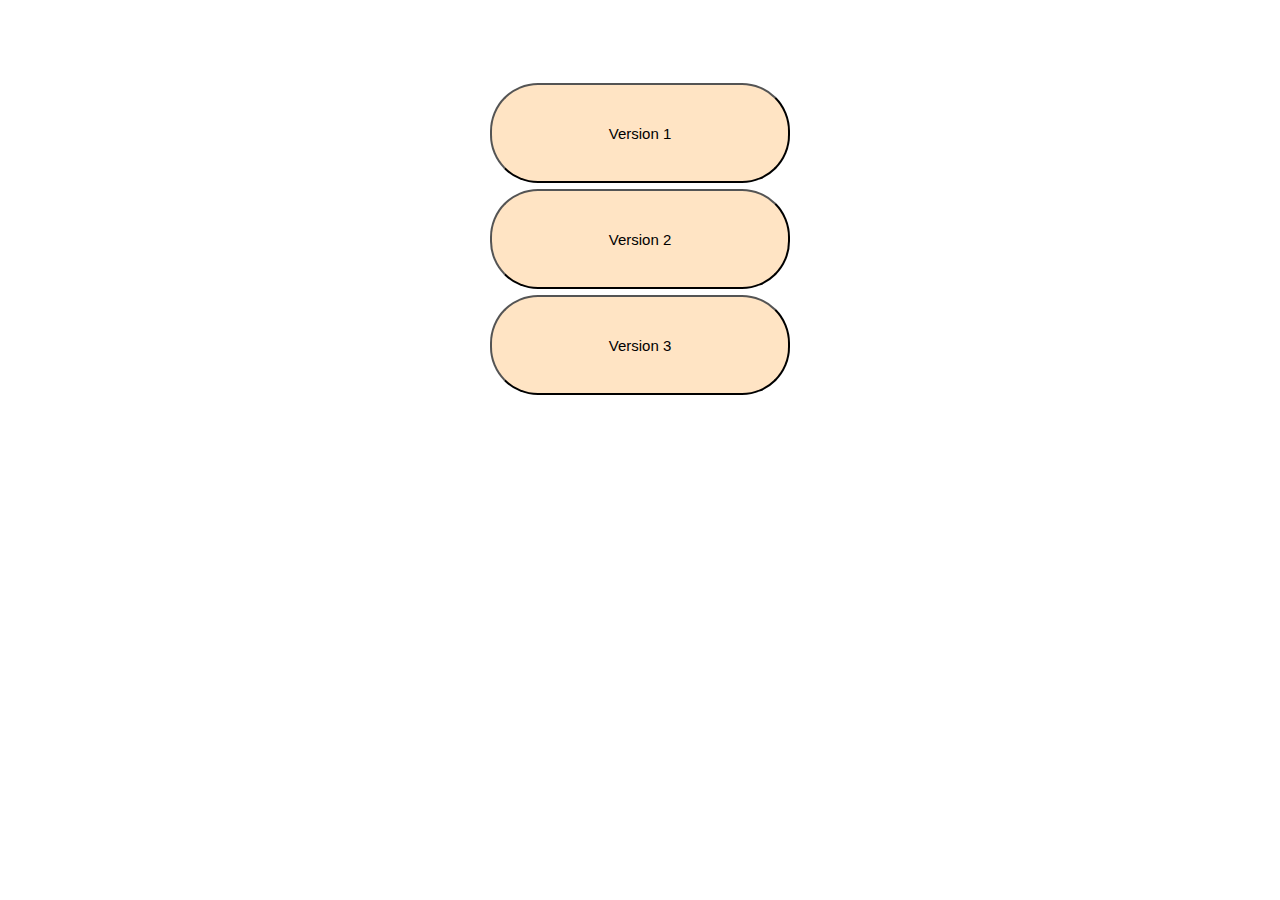
<file: index.html>
<!DOCTYPE html>
<html lang="en">
  <head>
    <meta charset="UTF-8" />
    <meta name="viewport" content="width=device-width, initial-scale=1.0" />
    <link rel="stylesheet" href=" styles-index.css" />
    <title>Document</title>
  </head>
  <body>
    <div>
      <a href="/HTML/stara.html">
        <button>Version 1</button>
      </a>

      <a href="/HTML/new.html">
        <button>Version 2</button>
      </a>
    
      <a href="/HTML/top.html">
        <button>Version 3</button>
      </a>
    </div>
  </body>
</html>
</file>
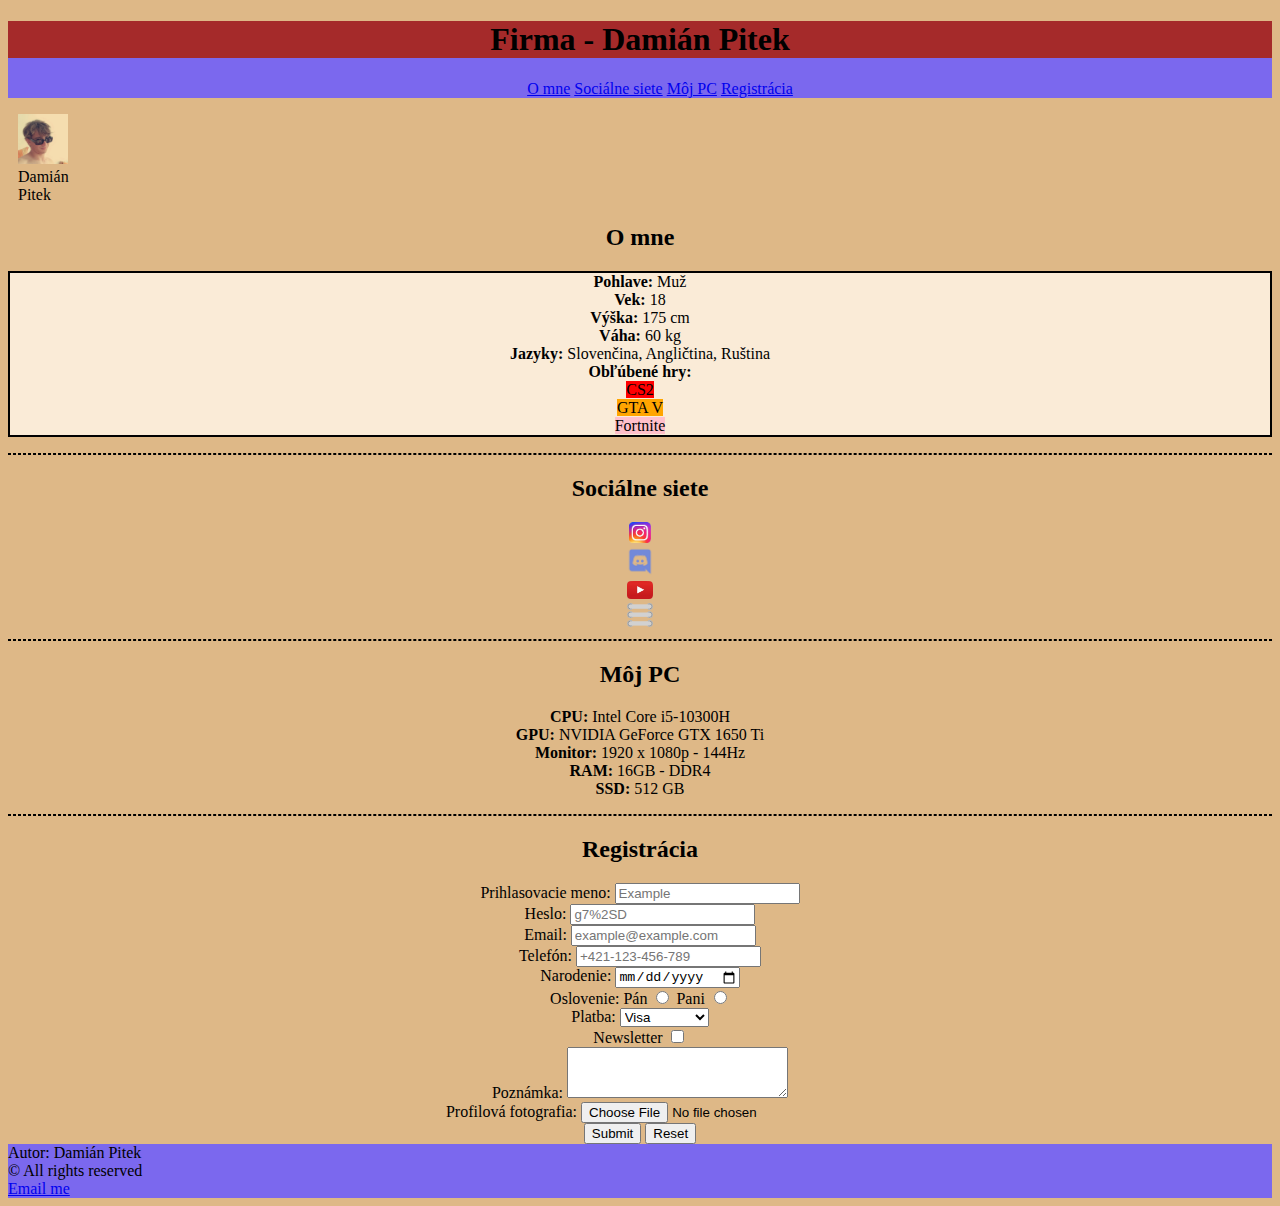
<file: HTML/stara.html>
<!DOCTYPE html>
<html lang="en">
  <head>
    <meta charset="UTF-8" />
    <meta name="viewport" content="width=device-width, initial-scale=1.0" />
    <link rel="stylesheet" href="/CSS/styles-old.css" />
    <link rel="icon" href="BOOM.JPEG" />
    <title>Damián Pitek</title>
  </head>
  <body>
    <header style="background-color: mediumslateblue">
      <h1>Firma - Damián Pitek</h1>
      <nav>
        <ul>
          <a href="#me">O mne</a>
          <a href="#socials">Sociálne siete</a>
          <a href="#PC">Môj PC</a>
          <a href="#reg">Registrácia</a>
        </ul>
      </nav>
    </header>

    <div style="margin: 10px">
      <img src="/Obrázky/ME.png" alt="Photo of me" width="50" class="me" /><br />
      Damián<br />
      Pitek<br />
    </div>

    <section class="me" id="me">
      <h2>O mne</h2>
      <dl>
        <b>Pohlave:</b> Muž <br />
        <b>Vek:</b> 18 <br />
        <b>Výška:</b> 175 cm <br />
        <b>Váha:</b> 60 kg <br />
        <b>Jazyky:</b> Slovenčina, Angličtina, Ruština <br />
        <b>Obľúbené hry:</b> <br />
        <span>CS2</span> <br />
        <span1>GTA V</span1> <br />
        <span2>Fortnite</span2> <br />
      </dl>
    </section>
    <hr />

    <section class="socials" id="socials">
      <h2>Sociálne siete</h2>
      <a
        href="https://www.instagram.com/damianpitek/"
        target="_blank"
        title="Instagram"
      >
        <img src="/Obrázky/IG.png" alt="IG logo" title="IG" width="22" /></a
      ><br />
      <a href="https://discord.gg/VFvrQdY" target="_blank" title="Discord">
        <img src="/Obrázky/DS.png" alt="DS logo" title="DS" width="30" /> </a
      ><br />
      <a
        href="https://m.youtube.com/channel/UCI_s8l4IKjFnXoCtZXeHQ4w/featured"
        target="_blank"
        title="YOUTUBE"
        ><img src="/Obrázky/YT.png" title="YT" alt="YT logo" width="26"
      /></a>
      <br />
      <a
        href="https://steamladder.com/profile/76561198957196155/"
        target="_blank"
        title="Steamladder"
        ><img src="/Obrázky/SL.png" alt="SL logo" title="SL" width="26"
      /></a>
    </section>
    <hr />

    <section class="PC" id="PC">
      <h2>Môj PC</h2>
      <p class="text1">
        <b>CPU:</b> Intel Core i5-10300H <br />
        <b>GPU:</b> NVIDIA GeForce GTX 1650 Ti<br />
        <b>Monitor:</b> 1920 x 1080p - 144Hz <br />
        <b>RAM:</b> 16GB - DDR4 <br />
        <b>SSD:</b> 512 GB<br />
      </p>
    </section>
    <hr />

    <section class="Kontakt" id="reg">
      <h2>Registrácia</h2>
      <form action="index.php" method="post" enctype="multipart/form-data">
        <label for="username">Prihlasovacie meno:</label>
        <input
          type="text"
          id="username"
          placeholder="Example"
          minlength="6"
          maxlength="10"
          required
        />
        <br />

        <label for="password">Heslo:</label>
        <input
          type="text"
          id="password"
          placeholder="g7%2SD"
          minlength="6"
          maxlength="15"
          required
        />
        <br />

        <label for="email">Email:</label>
        <input
          type="email"
          id="email"
          placeholder="example@example.com"
          required
        />
        <br />

        <label for="tnum">Telefón:</label>
        <input
          type="tel"
          id="tnum"
          placeholder="+421-123-456-789"
          minlength="13"
          maxlength="13"
        />
        <br />

        <label for="bday">Narodenie:</label>
        <input type="date" id="bday" /> <br />

        <label for="oslovenie">Oslovenie:</label>

        <label for="pan">Pán</label>
        <input type="radio" id="pán" value="pán" name="oslovenie" />
        <label for="pani">Pani</label>
        <input type="radio" id="pani" value="pán" name="oslovenie" /> <br />

        <label for="platba">Platba:</label>
        <select id="platba">
          <option value="visa">Visa</option>
          <option value="mastercard">Mastercard</option>
          <option value="gpay">GooglePay</option>
        </select>
        <br />

        <label for="newsletter">Newsletter</label>
        <input type="checkbox" id="newsletter" /> <br />

        <label for="poznamka">Poznámka:</label>
        <textarea name="poznamka" id="poznamka" rows="3" cols="25"></textarea>
        <br />

        <label for="file">Profilová fotografia:</label>
        <input type="file" id="file" accept="image/png" /> <br />

        <input type="submit" />
        <input type="reset" />
      </form>
    </section>

<footer style="background-color: mediumslateblue;">
Autor: Damián Pitek <br>
&copy; All rights reserved <br>
<a href="mailto:dam.pitek@gmail.com">Email me</a>

</footer>

  </body>
</html>
</file>
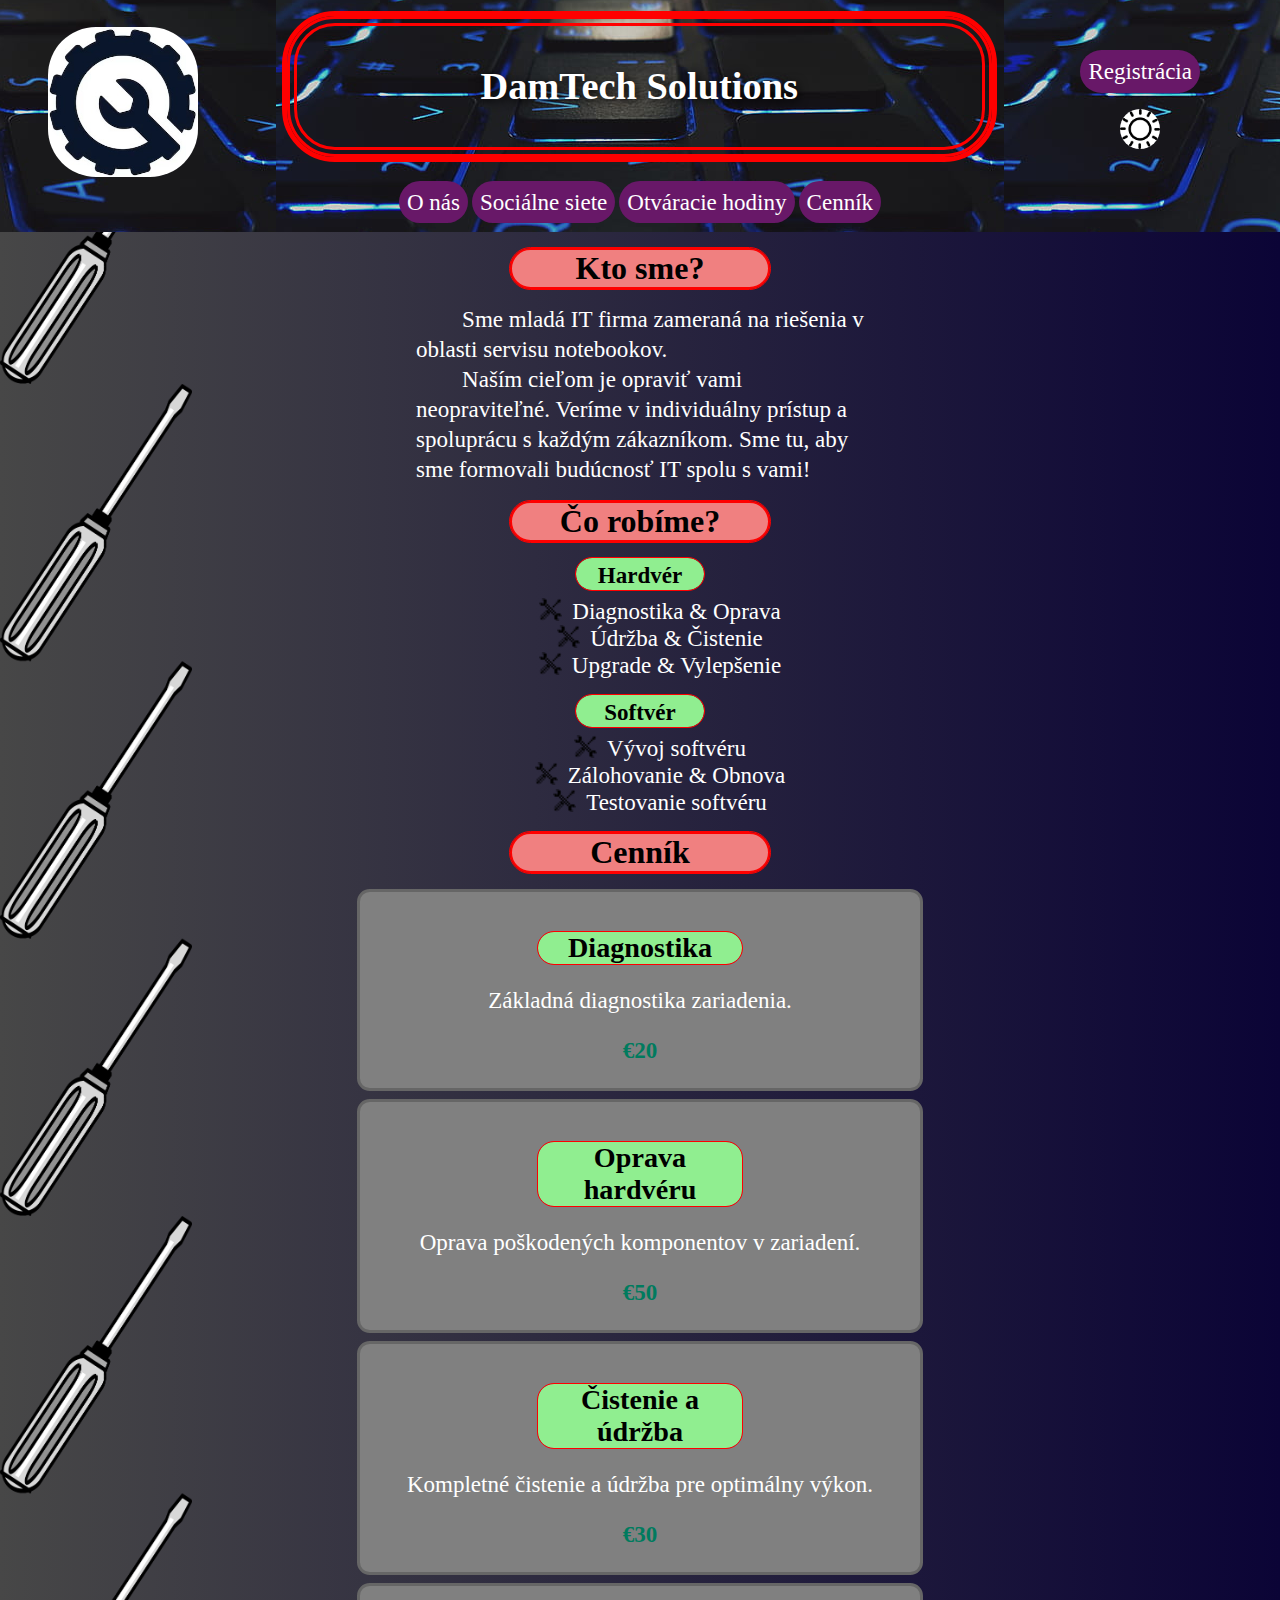
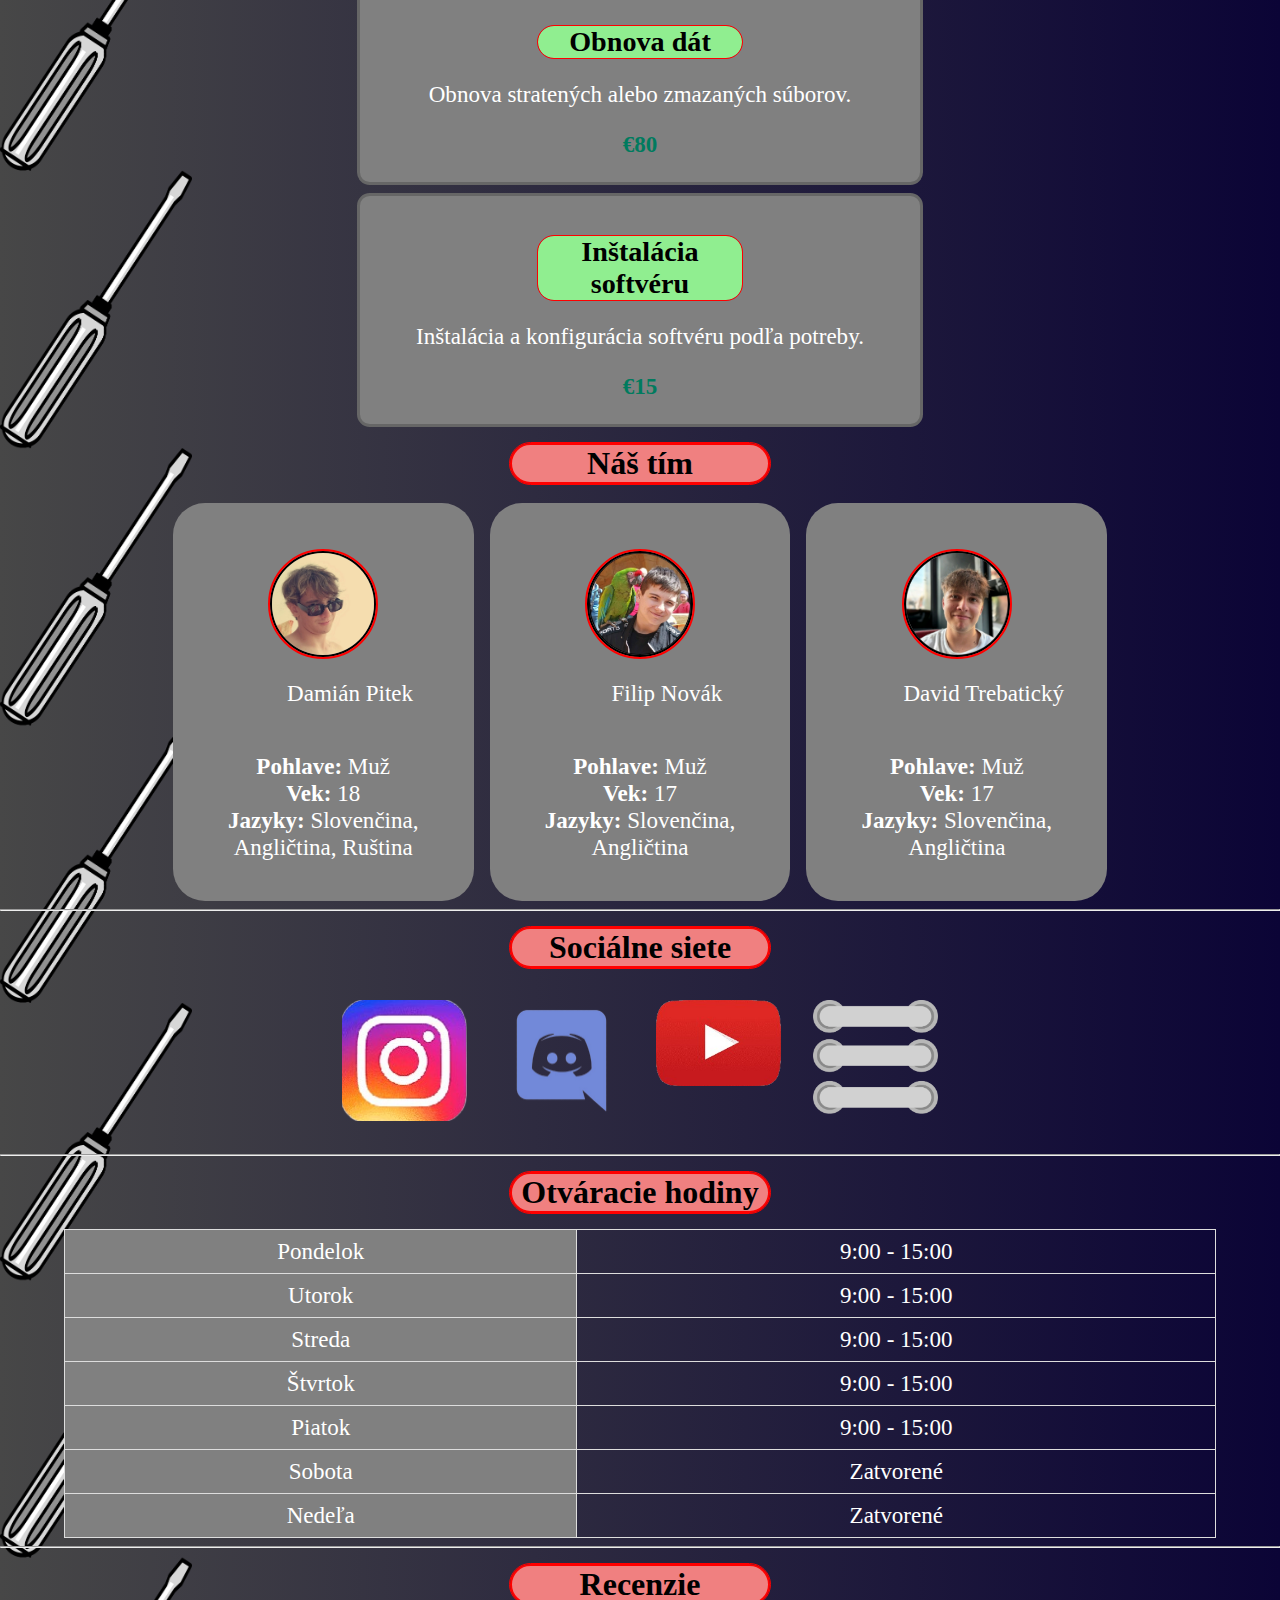
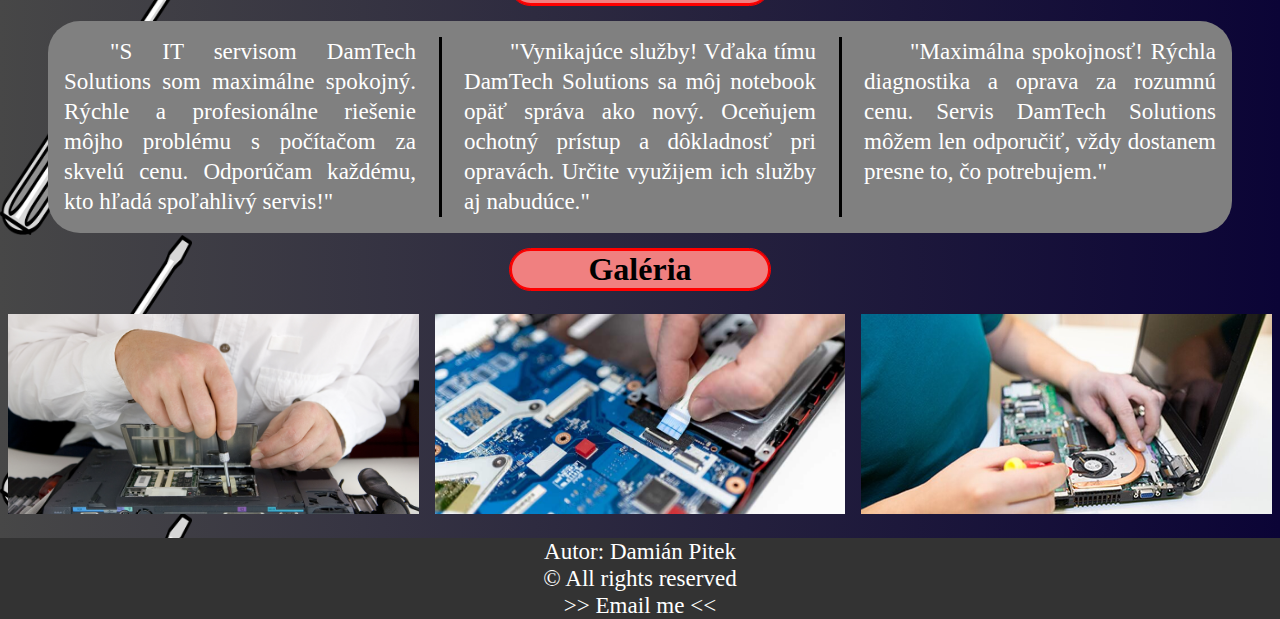
<file: HTML/top-dark.html>
<!DOCTYPE html>
<html lang="en">
  <head>
    <meta charset="UTF-8" />
    <meta name="viewport" content="width=device-width, initial-scale=1.0" />
    <link rel="stylesheet" href="/CSS/styles-top-dark.css" />
    <link rel="icon" href="BOOM.JPEG" />
    <title>DamTech Solutions</title>
  </head>
  <body>
    <header>
      <div class="header-content">
        <img src="/Obrázky/LOGO.jpg" alt="Logo" title="DamTech" class="logo" />
        <h1>DamTech Solutions</h1>
        <div class="right-actions">
          <a href="registration.html" class="register-link">Registrácia</a>
          <a href="top.html" class="dark-button">
            <img src="/Obrázky/light.png" alt="Dark Mode" title="Dark Mode" />
          </a>
        </div>
      </div>

      <nav class="main-nav">
        <a href="#who">O nás</a>
        <a href="#socials">Sociálne siete</a>
        <a href="#hours">Otváracie hodiny</a>
        <a href="#cennik">Cenník</a>
      </nav>
    </header>

    <main>
      <section id="who">
        <h2>Kto sme?</h2>
        <p class="who">
          Sme mladá IT firma zameraná na riešenia v oblasti servisu notebookov.
          <br />
          <span class="paragraph"
            >Naším cieľom je opraviť vami neopraviteľné. Veríme v individuálny
            prístup a spoluprácu s každým zákazníkom. Sme tu, aby sme formovali
            budúcnosť IT spolu s vami!</span
          >
        </p>
      </section>

      <section>
        <h2>Čo robíme?</h2>
        <h3>
          <span class="explanation" data-tooltip="fyzické zariadenia"
            >Hardvér</span
          >
        </h3>
        <ul>
          <li>Diagnostika & Oprava</li>
          <li>Údržba & Čistenie</li>
          <li>Upgrade & Vylepšenie</li>
        </ul>
        <h3>
          <span class="explanation" data-tooltip="programy, aplikácie"
            >Softvér</span
          >
        </h3>
        <ul>
          <li>Vývoj softvéru</li>
          <li>Zálohovanie & Obnova</li>
          <li>Testovanie softvéru</li>
        </ul>
      </section>

      <section id="cennik">
        <h2>Cenník</h2>
        <div class="service-grid">
          <div class="service">
            <h3>Diagnostika</h3>
            <p>Základná diagnostika zariadenia.</p>
            <span class="price">€20</span>
          </div>
          <div class="service">
            <h3>Oprava hardvéru</h3>
            <p>Oprava poškodených komponentov v zariadení.</p>
            <span class="price">€50</span>
          </div>
          <div class="service">
            <h3>Čistenie a údržba</h3>
            <p>Kompletné čistenie a údržba pre optimálny výkon.</p>
            <span class="price">€30</span>
          </div>
          <div class="service">
            <h3>Obnova dát</h3>
            <p>Obnova stratených alebo zmazaných súborov.</p>
            <span class="price">€80</span>
          </div>
          <div class="service">
            <h3>Inštalácia softvéru</h3>
            <p>Inštalácia a konfigurácia softvéru podľa potreby.</p>
            <span class="price">€15</span>
          </div>
        </div>
      </section>
    </main>

    <section id="team">
      <h2>Náš tím</h2>
      <div class="team-container">
        <div class="person">
          <div class="circle">
            <img src="/Obrázky/ME.png" alt="Photo of Damian" /><br />
          </div>

          <p>Damián Pitek</p>

          <dl>
            <b>Pohlave:</b> Muž <br />
            <b>Vek:</b> 18 <br />
            <b>Jazyky:</b> Slovenčina, Angličtina, Ruština <br />
          </dl>
        </div>

        <div class="person">
          <div class="circle">
            <img src="/Obrázky/Filip.jpg" alt="Photo of Filip" /><br />
          </div>
          <p>Filip Novák</p>

          <dl>
            <b>Pohlave:</b> Muž <br />
            <b>Vek:</b> 17 <br />
            <b>Jazyky:</b> Slovenčina, Angličtina <br />
          </dl>
        </div>

        <div class="person">
          <div class="circle">
            <img src="/Obrázky/David.jpg" alt="Photo of David" /> <br />
          </div>
          <p>David Trebatický</p>

          <dl>
            <b>Pohlave:</b> Muž <br />
            <b>Vek:</b> 17 <br />
            <b>Jazyky:</b> Slovenčina, Angličtina <br />
          </dl>
        </div>
      </div>
    </section>
    <hr />

    <section id="socials">
      <h2>Sociálne siete</h2>
      <div class="socials">
        <div class="photo">
          <a
            href="https://www.instagram.com/damianpitek/"
            target="_blank"
            title="Instagram"
          >
            <img src="/Obrázky/IG.png" alt="IG logo" title="IG"
          /></a>
        </div>
        <br />

        <div class="photo">
          <a href="https://discord.gg/VFvrQdY" target="_blank" title="Discord">
            <img src="/Obrázky/DS.png" alt="DS logo" title="DS" />
          </a>
        </div>
        <br />
        <div class="photo">
          <a
            href="https://m.youtube.com/channel/UCI_s8l4IKjFnXoCtZXeHQ4w/featured"
            target="_blank"
            title="YOUTUBE"
            ><img src="/Obrázky/YT.png" title="YT" alt="YT logo"
          /></a>
        </div>
        <br />

        <div class="photo">
          <a
            href="https://steamladder.com/profile/76561198957196155/"
            target="_blank"
            title="Steamladder"
            ><img src="/Obrázky/SL.png" alt="SL logo" title="SL"
          /></a>
        </div>
      </div>
    </section>
    <hr />

    <section id="hours">
      <h2>Otváracie hodiny</h2>
      <div class="table-container">
        <table>
          <tr>
            <td>Pondelok</td>
            <td>9:00 - 15:00</td>
          </tr>
          <tr>
            <td>Utorok</td>
            <td>9:00 - 15:00</td>
          </tr>
          <tr>
            <td>Streda</td>
            <td>9:00 - 15:00</td>
          </tr>
          <tr>
            <td>Štvrtok</td>
            <td>9:00 - 15:00</td>
          </tr>
          <tr>
            <td>Piatok</td>
            <td>9:00 - 15:00</td>
          </tr>
          <tr>
            <td>Sobota</td>
            <td>Zatvorené</td>
          </tr>
          <tr>
            <td>Nedeľa</td>
            <td>Zatvorené</td>
          </tr>
        </table>
      </div>
    </section>

    <hr />

    <section>
      <h2>Recenzie</h2>
      <div class="feedback">
        <p>
          "S IT servisom DamTech Solutions som maximálne spokojný. Rýchle a
          profesionálne riešenie môjho problému s počítačom za skvelú cenu.
          Odporúčam každému, kto hľadá spoľahlivý servis!"
        </p>
        <p>
          "Vynikajúce služby! Vďaka tímu DamTech Solutions sa môj notebook opäť
          správa ako nový. Oceňujem ochotný prístup a dôkladnosť pri opravách.
          Určite využijem ich služby aj nabudúce."
        </p>
        <p>
          "Maximálna spokojnosť! Rýchla diagnostika a oprava za rozumnú cenu.
          Servis DamTech Solutions môžem len odporučiť, vždy dostanem presne to,
          čo potrebujem."
        </p>
      </div>
    </section>

    <section>
      <h2>Galéria</h2>
      <div class="container">
        <div class="im"><img src="/Obrázky/1.jpg" /></div>
        <div class="im"><img src="/Obrázky/2.jpg" /></div>
        <div class="im"><img src="/Obrázky/3.jpg" /></div>
      </div>
    </section>

    <footer>
      Autor: Damián Pitek <br />
      &copy; All rights reserved <br />
      <a href="mailto:dam.pitek@gmail.com">>> Email me <<</a>
    </footer>
  </body>
</html>
</file>
<file: styles-index.css>
button {
    font-size: 15px; 
    background-color: bisque;
    width: 300px;
    height: 100px;
    border-radius: 3rem;
}

a:hover {
    filter: brightness(150%);
}

div {
    margin-top: 5rem;
display: flex;
flex-direction: column;
}

a {
    text-align: center;
    padding: 3px;
}
</file>
<file: CSS/styles-old.css>
body {
  background-color: burlywood;
}

header{
  text-align: center;
}

h1 {
  text-align: center;
  background-color: brown;
}
h2 {
  text-align: center;
}

p {
  text-align: center;
}

dl {
  background-color: antiquewhite;
  text-align: center;
  border: 2px solid;
}


span {
  background-color: red;
}
span1 {
  background-color: orange;
}
span2 {
  background-color: pink;
}

.socials {
  text-align: center;
}

.socials a {
  margin: 0;
}

hr {
  border: 1px dashed;
  color: black;
}



.Kontakt{
  text-align: center;
}
</file>
<file: CSS/styles-top-dark.css>
html {
  font-family: "Times New Roman", Times, serif;
  scroll-behavior: smooth;
}

header {
  padding-top: 1rem; /* Zabezpečte priestor od vrchu */
  padding-bottom: 1rem;
  background-color: rgb(251, 210, 156);
  background-image: url(/Obrázky/keyboard.jpg);
  background-position: center; /* Zarovná pozadie na stred */
}

/*|| VARIABLES*/
:root {
  /*COLOR*/
  --BGCOLOR: rgb(23, 23, 23);
  --BGCOLOR: rgb(71, 71, 71);
  --OUTLINE-COLOR: red;
  --BORDER-COLOR: red;
  --GRADIENT-COLOR: rgb(11, 4, 54);
  --ALT-BGCOLOR: #333;
  --TEXT-COLOR: white;
  --NAV-BGCOLOR: rgb(104, 24, 104);
  --TABLES-BGCOLOR: grey;
  --HOURS-BGCOLOR: grey;

  /*FONT*/
  --FF: "Times New Roman";
  --FS-TEXT: clamp(1rem, 1.8vw, 5rem); /*Texty - a, p*/
  --FS-H1: clamp(2rem, 3vw, 6rem); /*Nadpis h1*/
  --FS-H2: clamp(1.8rem, 2.5vw, 6rem); /*Nadpis h2*/
  --FS-H3: clamp(1.5rem, 2.2vw, 5.8rem); /*Nadpis h3*/
}

body {
  color: var(--TEXT-COLOR);
  margin: 0;
  padding: 0;
  background-color: var(--BGCOLOR);
  background-image: url("/Obrázky/bcg.png"),
    linear-gradient(to left, var(--GRADIENT-COLOR), var(--BGCOLOR));
  background-repeat: repeat-y, no-repeat;
  background-position: left center;
  background-size: 15%, auto;
}

footer {
  background-color: var(--ALT-BGCOLOR);
  text-align: center;
  margin-top: 1rem;
}

footer a {
  text-decoration: none;
  color: var(--TEXT-COLOR);
}

footer a:hover {
  color: aqua;
}

p,
a,
ul,
dl,
table,
span,
footer {
  font-size: var(--FS-TEXT); /* Dynamická veľkosť pre odseky */
}

.header-content {
  display: flex;
  align-items: center;
  justify-content: space-between;
  padding: 0 2rem;
}

.logo {
  width: 150px;
  border-radius: 3rem;
  margin-left: 1rem;
}

.right-actions {
  display: flex;
  flex-direction: column;
  align-items: flex-end;
  margin-right: 3rem;
}

.register-link {
  color: var(--TEXT-COLOR);
  margin-bottom: 1rem;
  text-decoration: none;
  background-color: var(--NAV-BGCOLOR);
  padding: 0.5rem;
  border-radius: 2rem;
}

.dark-button img {
  margin-right: 2.5rem;
  border-radius: 2rem;
  background-color: var(--BGCOLOR);
  width: 40px;
}

.main-nav {
  text-align: center;
}

.main-nav a {
  color: var(--TEXT-COLOR);
  text-decoration: none;
  padding: 0.5rem;
  background-color: var(--NAV-BGCOLOR);
  border-radius: 2rem;
}

h1 {
  font-size: var(--FS-H1);
  color: white;
  text-shadow: 2px 2px 10px black;
  border: 10px double var(--BORDER-COLOR);
  outline: 5px solid var(--OUTLINE-COLOR);
  border-radius: 3rem;
  width: 50%;
  padding: 1em;
  text-align: center;
  margin: auto;
  margin-bottom: 2rem; /* Pridá medzeru nad navigáciu */
}

a:hover {
  filter: brightness(150%);
}

a:active {
  color: red;
}

h2 {
  color: black;
  border: 2px double var(--BORDER-COLOR);
  outline: 1px solid var(--OUTLINE-COLOR);
  border-radius: 2rem;
  width: 20%;
  margin: auto;
  margin-bottom: 1rem; /* Pridá medzeru nad text */
  margin-top: 1rem; /* Pridá medzeru nad nadpis */
  font-size: var(--FS-H2);
  background-color: lightcoral;
  text-align: center;
}

.who {
  text-indent: 2em;
  width: 35%;
  justify-items: center;
  margin: auto;
  line-height: 1.3;
}

.explanation {
  position: relative;
}

.explanation:hover:before {
  content: attr(data-tooltip);
  position: absolute;
  right: -300px;
  white-space: nowrap;
  background-color: var(--TABLES-BGCOLOR);
  padding: 5px;
  border-radius: 1rem;
}

.paragraph {
  display: block; /* Aby sa druhá veta správala ako samostatný blok */
  text-indent: 2em;
}

h3 {
  color: black;
  outline: 1px solid var(--OUTLINE-COLOR);
  border-radius: 1rem;
  width: 10%;
  margin: auto;
  margin-bottom: 0.5rem; /* Pridá medzeru nad text */
  margin-top: 1rem; /* Pridá medzeru nad nadpis */
  background-color: lightgreen;
  font-size: var(--FS-H3);
  text-align: center;
}

ul {
  list-style: none; /* Zrušenie predvolených odrážok */
  margin: 0;
}

ul li {
  display: flex; /* Flexbox pre zarovnanie obrázku a textu */
  gap: 10px; /* Odstup medzi obrázkom a textom */
  justify-content: center;
}

ul li::before {
  content: ""; /* Pridanie pseudo-elementu pre obrázok */
  width: 1em; /* Nastavenie veľkosti obrázka (reaguje na veľkosť textu) */
  height: 1em;
  background-image: url("/Obrázky/nail.png"); /* Obrázok odrážky */
  background-size: contain; /* Zabezpečí správne škálovanie obrázka */
  background-repeat: no-repeat;
}

.service-grid {
  display: grid;
  grid-template-columns: repeat(
    auto-fill,
    minmax(1fr, 1fr)
  ); /* Automatické prispôsobenie počtu stĺpcov */
  gap: 0.5rem; /* Medzera medzi kartami */
}

.service {
  padding: 1.5rem;
  border-radius: 0.8rem;
  background-color: var(--TABLES-BGCOLOR);
  border: #666 solid;
  width: 40%;
  margin: auto;
}

.service h3 {
  width: 40%;
}

.service p {
  text-align: center;
}

.price {
  display: flex;
  justify-content: center;
  font-weight: bold;
  color: #007b5e;
}

.team-container {
  width: 100%;
  display: flex; /* Použitie CSS Grid */
  justify-content: center;
  gap: 1rem;
  flex-wrap: wrap;
}

.person {
  background-color: var(--TABLES-BGCOLOR);
  border-radius: 2rem;
  width: 21%;
  margin-top: 0.2rem; /* Pridá medzeru medzi fotkou a menom */
  display: flex;
  flex-direction: column;
  align-items: center;
  padding: 1rem;
  text-align: center; /* Text v strede */
}

.person p {
  padding-left: 20%;
  margin-top: 0, 1rem;
}

.circle {
  margin: auto; /* Zarovná na stred */
  width: 8vw;
  height: 8vw;
  border: 2px solid black;
  border-radius: 50%; /* Nastaví okrúhly tvar */
  outline: 2px solid var(--OUTLINE-COLOR);
  margin-top: 2rem;
}

.circle img {
  width: 100%;
  height: 100%;
  object-fit: cover;
  border-radius: 50%; /* Obrázok orezaný do kruhu */
}

.socials {
  display: flex;
  flex-wrap: wrap; /* Zabezpečí zalomenie na menších obrazovkách */
  justify-content: center;
  gap: 1rem; /* Priestor medzi jednotlivými prvkami */
  padding: 1rem;
}

.photo {
  flex: 1 1 calc(20% - 1rem); /* Zabezpečí, že prvky budú responzívne a rovnomerne veľké */
  max-width: 10%; /* Maximálna šírka obrázka */
  text-align: center;
}

.photo img {
  width: 100%; /* Obrázok zaberie celú šírku kontajnera */
  height: auto; /* Zachová proporcie obrázka */
  border-radius: 10px; /* Zaoblené rohy obrázkov */
  transition: transform 0.3s ease; /* Animácia pri hover */
}

.photo img:hover {
  transform: scale(1.1); /* Zvýraznenie obrázka pri hover */
}

table {
  width: 90%;
  border-collapse: collapse;
  margin: auto;
}

td {
  border: 1px solid #ddd;
  padding: 8px;
}

td:first-child {
  text-align: center; /* Dní sú zľava */
  background-color: var(--HOURS-BGCOLOR);
}

td:last-child {
  text-align: center; /* Časy sú sprava */
}

.feedback {
  background-color: var(--TABLES-BGCOLOR);
  width: 90%;
  margin: auto;
  padding: 1rem;
  border-radius: 2rem;
  columns: 3 250px;
  column-rule: 3px solid black;
  gap: 3rem;
}

.feedback p {
  margin: 0 auto;
  text-align: justify;
  line-height: 1.3;
  text-indent: 2em;
}

.container {
  min-height: 200px;
  display: flex;
  gap: 0, 5rem;
}

.im {
  width: 200px;
  height: 200px;
  padding: 0.5rem;
  flex: 1 1 10px;
}

.im img {
  width: 100%; /* Prispôsobí obrázky veľkosti kontajnera */
  height: 100%;
  object-fit: cover; /* Zachová pomer strán */
}

.kontakt {
  display: flex;
  justify-content: center;
}

@media (max-width: 768px) {
  .header-content {
    flex-direction: column;
    align-items: center;
  }

  .logo {
    margin-left: 0;
  }

  h1 {
    text-align: center;
    margin: 1rem 0;
  }

  .right-actions {
    flex-direction: row;
    justify-content: center;
    gap: 1rem;
    margin: auto;
  }

  .dark-button {
    margin-bottom: 0.8rem;
  }

  .dark-button img {
    margin: 0;
  }

  .main-nav {
    display: flex;
    flex-direction: column;
    margin: 0.5rem 0;
    width: 50%;
    margin: auto;
    gap: 0.5rem;
  }

  h2 {
    width: 60%; /* Zväčší šírku nadpisu na menších obrazovkách */
    font-size: var(--FS-H2); /* Zmení veľkosť textu na menších obrazovkách */
  }

  .explanation:hover:before {
    content: none; /* Zruší zobrazenie tooltipu na mobiloch */
  }

  h3 {
    width: 40%; /* Zväčší šírku nadpisu */
    font-size: var(--FS-H3); /* Zmení veľkosť textu */
  }

  .service h3 {
    width: 100%;
  }

  .team-container {
    display: grid; /* Použitie CSS Grid */
    grid-template-columns: repeat(
      auto-fill,
      minmax(1fr, 1fr)
    ); /* Nastaví stĺpce s minimálnou šírkou 250px */
    justify-items: center;
  }

  .circle {
    width: 20vw;
    height: 20vw;
  }

  .circle img {
    width: 100%;
    height: 100%;
    object-fit: cover;
    border-radius: 50%; /* Obrázok orezaný do kruhu */
  }

  .person {
    width: 80%;
  }
}
</file>
